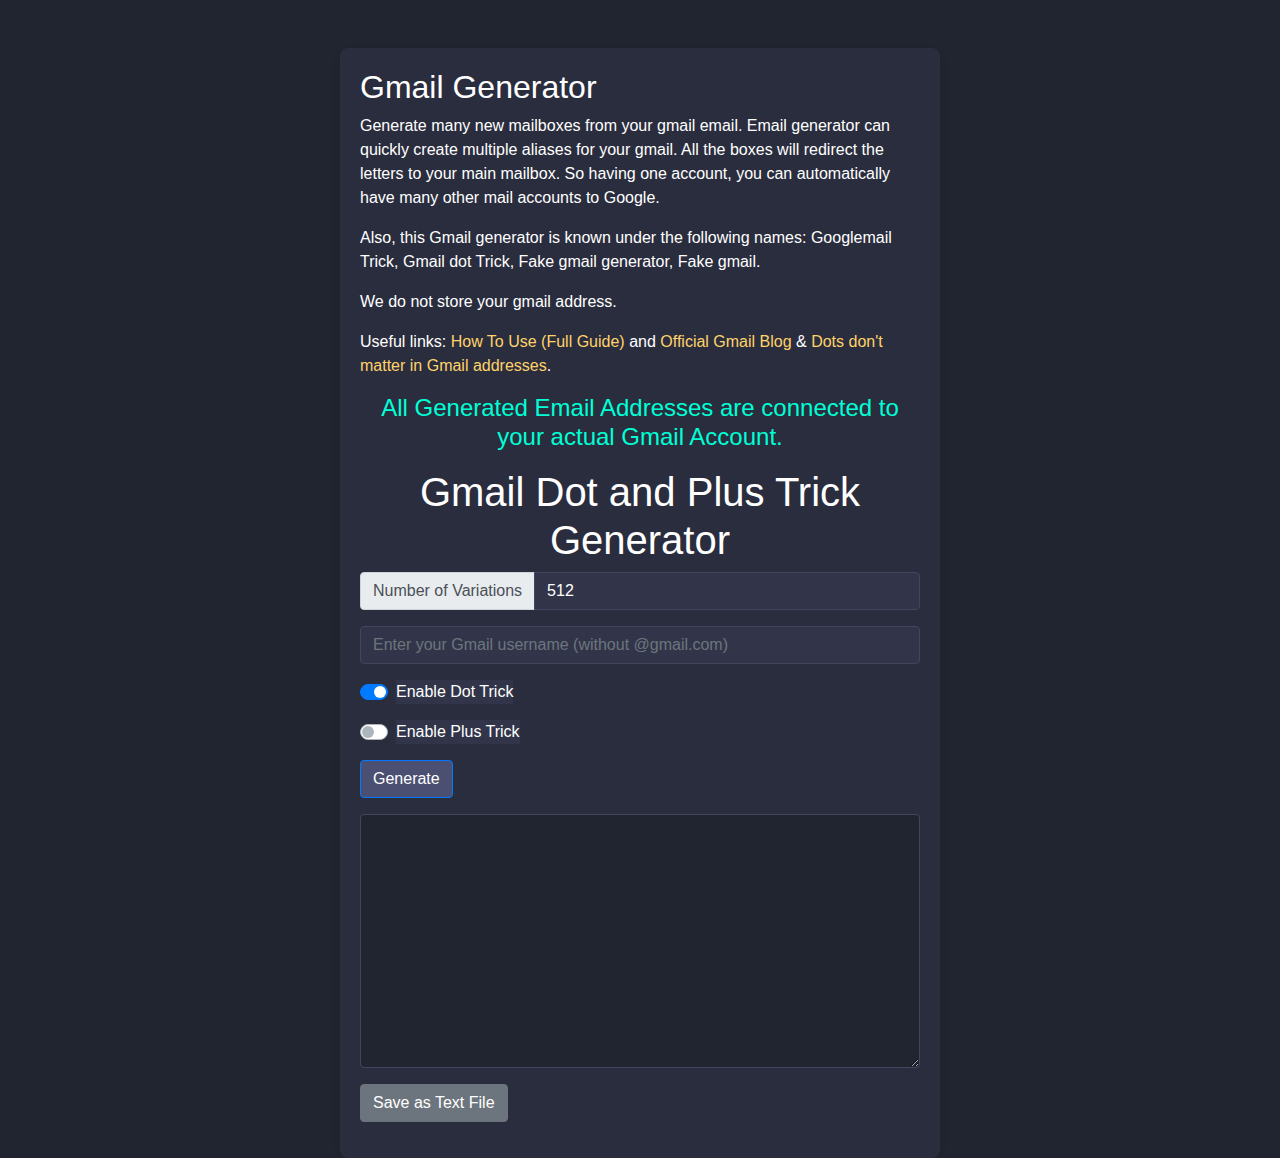
<file: index.html>
<!DOCTYPE html>
<html lang="en">
<head>
    <meta charset="UTF-8">
    <meta name="viewport" content="width=device-width, initial-scale=1.0">
    <title>Gmail Dot and Plus Trick Generator</title>
    <link href="https://maxcdn.bootstrapcdn.com/bootstrap/4.5.2/css/bootstrap.min.css" rel="stylesheet">
    <link rel="icon" href="https://ssl.gstatic.com/ui/v1/icons/mail/rfr/gmail.ico" type="image/x-icon">
    <link rel="stylesheet" href="style.css">

    <!-- Open Graph Meta Tags -->
    <meta property="og:title" content="Gmail Dot and Plus Trick Generator">
    <meta property="og:description" content="Generate multiple aliases for your Gmail and explore new ways to manage your emails.">
    <meta property="og:url" content="https://gmail-generator.cybar.xyz/">
    <meta property="og:type" content="website">
    <meta property="og:site_name" content="Gmail Dot and Plus Trick Generator">
</head>
<body>


    <div class="container mt-5">
        <div class="blog-container">
            <h2>Gmail Generator</h2>
            <p>Generate many new mailboxes from your gmail email. Email generator can quickly create multiple aliases for your gmail. All the boxes will redirect the letters to your main mailbox. So having one account, you can automatically have many other mail accounts to Google.</p>
            <p>Also, this Gmail generator is known under the following names: Googlemail Trick, Gmail dot Trick, Fake gmail generator, Fake gmail.</p>
            <p>We do not store your gmail address.</p>
            <p>Useful links: 
				<a href="https://gamedrive.org/use-gmail-dot-and-plus-trick-to-create-unlimited-accounts-with-a-single-email/" style="color: #FFD369;">How To Use (Full Guide)</a>
                and 
                <a href="https://gmail.googleblog.com/2008/03/2-hidden-ways-to-get-more-from-your.html" style="color: #FFD369;">Official Gmail Blog</a>
				&
			    <a href="https://support.google.com/mail/answer/7436150" style="color: #FFD369;">Dots don't matter in Gmail addresses</a>.
            </p>
        </div>
		
        <center> <h4 <p <a style="color: #00ffd5;"> All Generated Email Addresses are connected to your actual Gmail Account.</a> </p> </h4> </center>
		
        <h1 class="text-center">Gmail Dot and Plus Trick Generator</h1>

        <!-- Number of Variations Input -->
        <div class="input-group mb-3">
            <div class="input-group-prepend">
                <span class="input-group-text">Number of Variations</span>
            </div>
            <input type="number" id="numVariations" class="form-control" placeholder="512" value="512" min="1">
        </div>

        <!-- Gmail Username Input -->
        <div class="input-group mb-3">
            <input type="text" id="emailInput" class="form-control" placeholder="Enter your Gmail username (without @gmail.com)">
        </div>

        <!-- Dot Trick Toggle -->
        <div class="custom-control custom-switch mb-3">
            <input type="checkbox" class="custom-control-input" id="dotTrickToggle" checked>
            <label class="custom-control-label" for="dotTrickToggle">Enable Dot Trick</label>
        </div>

        <!-- Plus Trick Toggle -->
        <div class="custom-control custom-switch mb-3">
            <input type="checkbox" class="custom-control-input" id="plusTrickToggle">
            <label class="custom-control-label" for="plusTrickToggle">Enable Plus Trick</label>
        </div>

        <!-- Generate Button -->
        <div class="mb-3">
            <button id="generateButton" class="btn btn-primary">Generate</button>
        </div>

        <!-- Result Textarea -->
        <textarea id="result" class="form-control" rows="10" readonly></textarea>

        <!-- Save Button -->
        <div class="mb-3">
            <button id="saveButton" class="btn btn-secondary mt-3">Save as Text File</button>
        </div>
    </div>

    <script src="https://code.jquery.com/jquery-3.5.1.min.js"></script>
    <script src="script.js"></script>
</body>
</html>
</file>
<file: style.css>
body {
    background-color: #212530;
    color: #ffffff;
}

.container {
    max-width: 600px;
    margin: auto;
    padding-top: 20px;
    background-color: #2a2d3e;
    padding: 20px;
    border-radius: 8px;
    box-shadow: 0 4px 8px rgba(0, 0, 0, 0.1);
}

.blog-container h2, .blog-container p, .blog-container a {
    color: #ffffff;
}

.blog-container a {
    color: #FFD369;
}

h1 {
    color: #ffffff;
}

.form-control, .custom-control-label {
    background-color: #32354a;
    color: #ffffff;
    border-color: #414560;
}

#result {
    background-color: #212530;
    color: #ffffff;
}

.btn-primary {
    background-color: #4b4f72;
</file>
